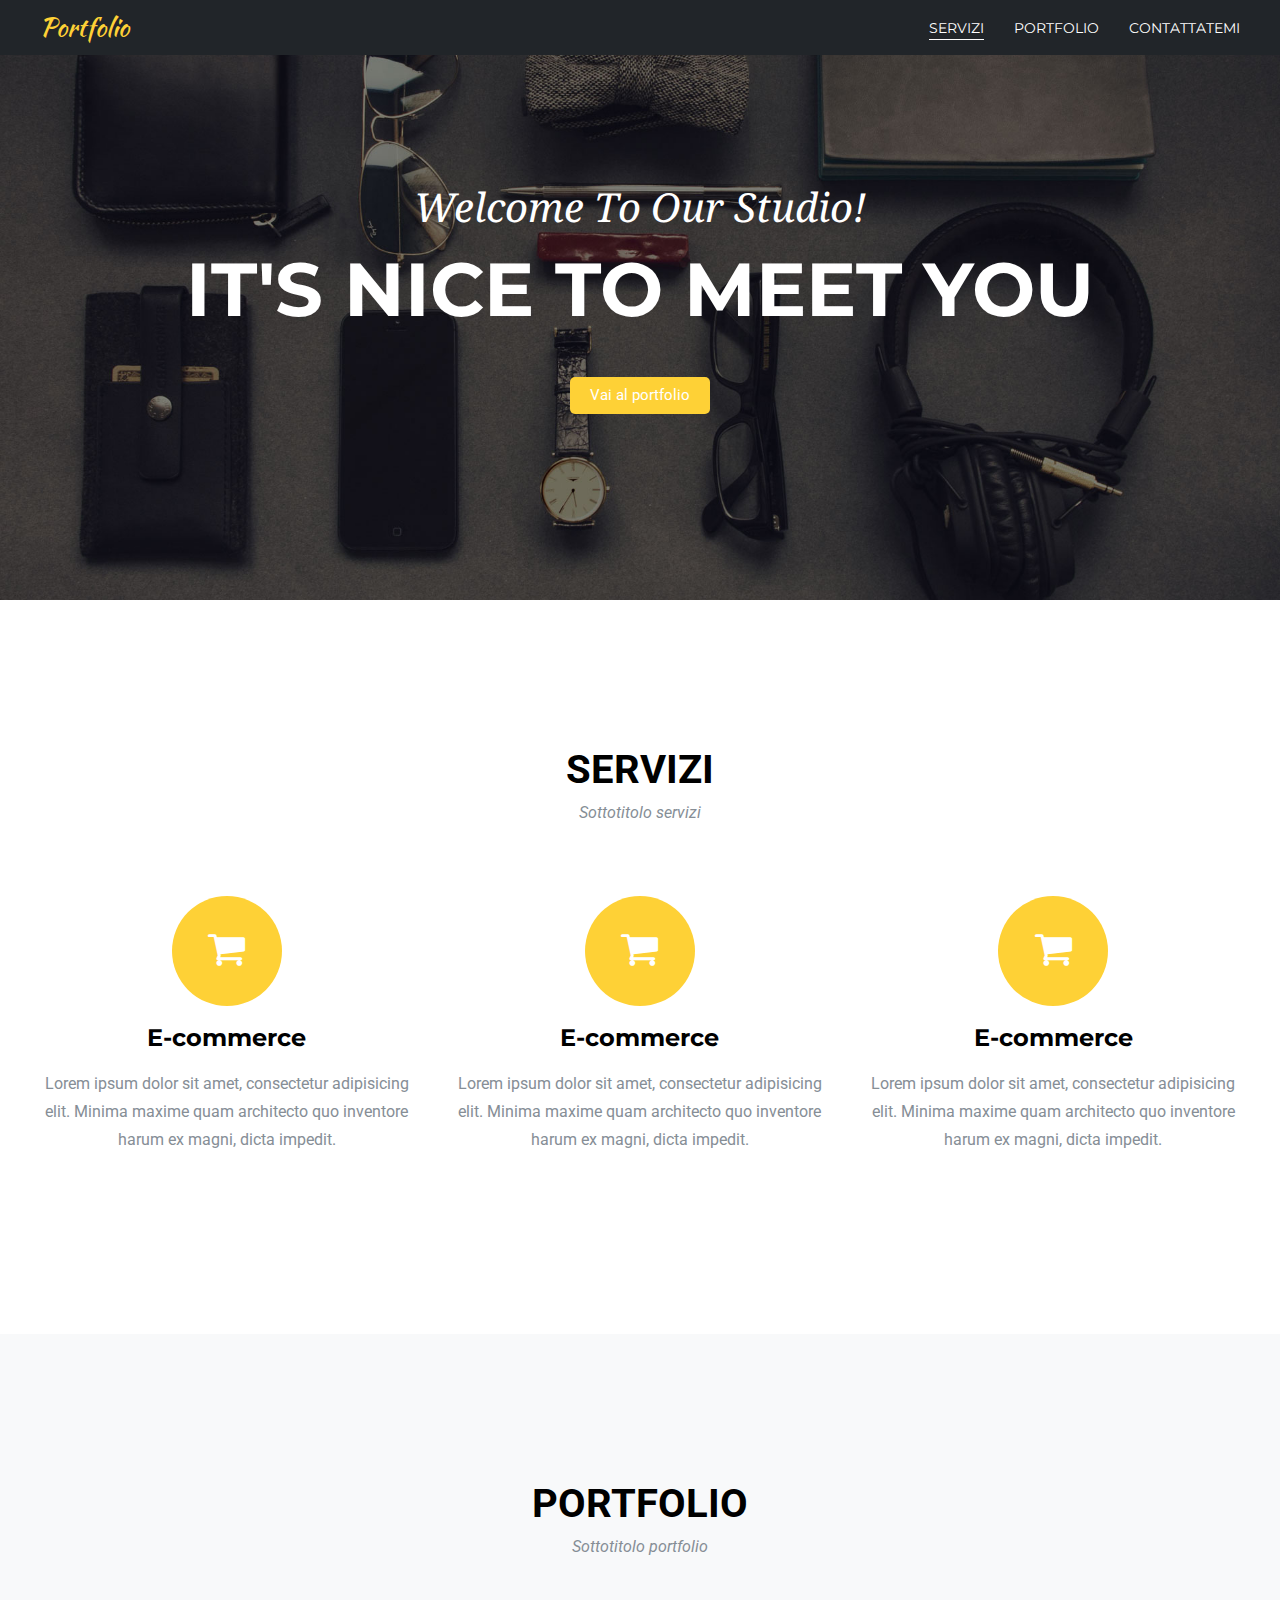
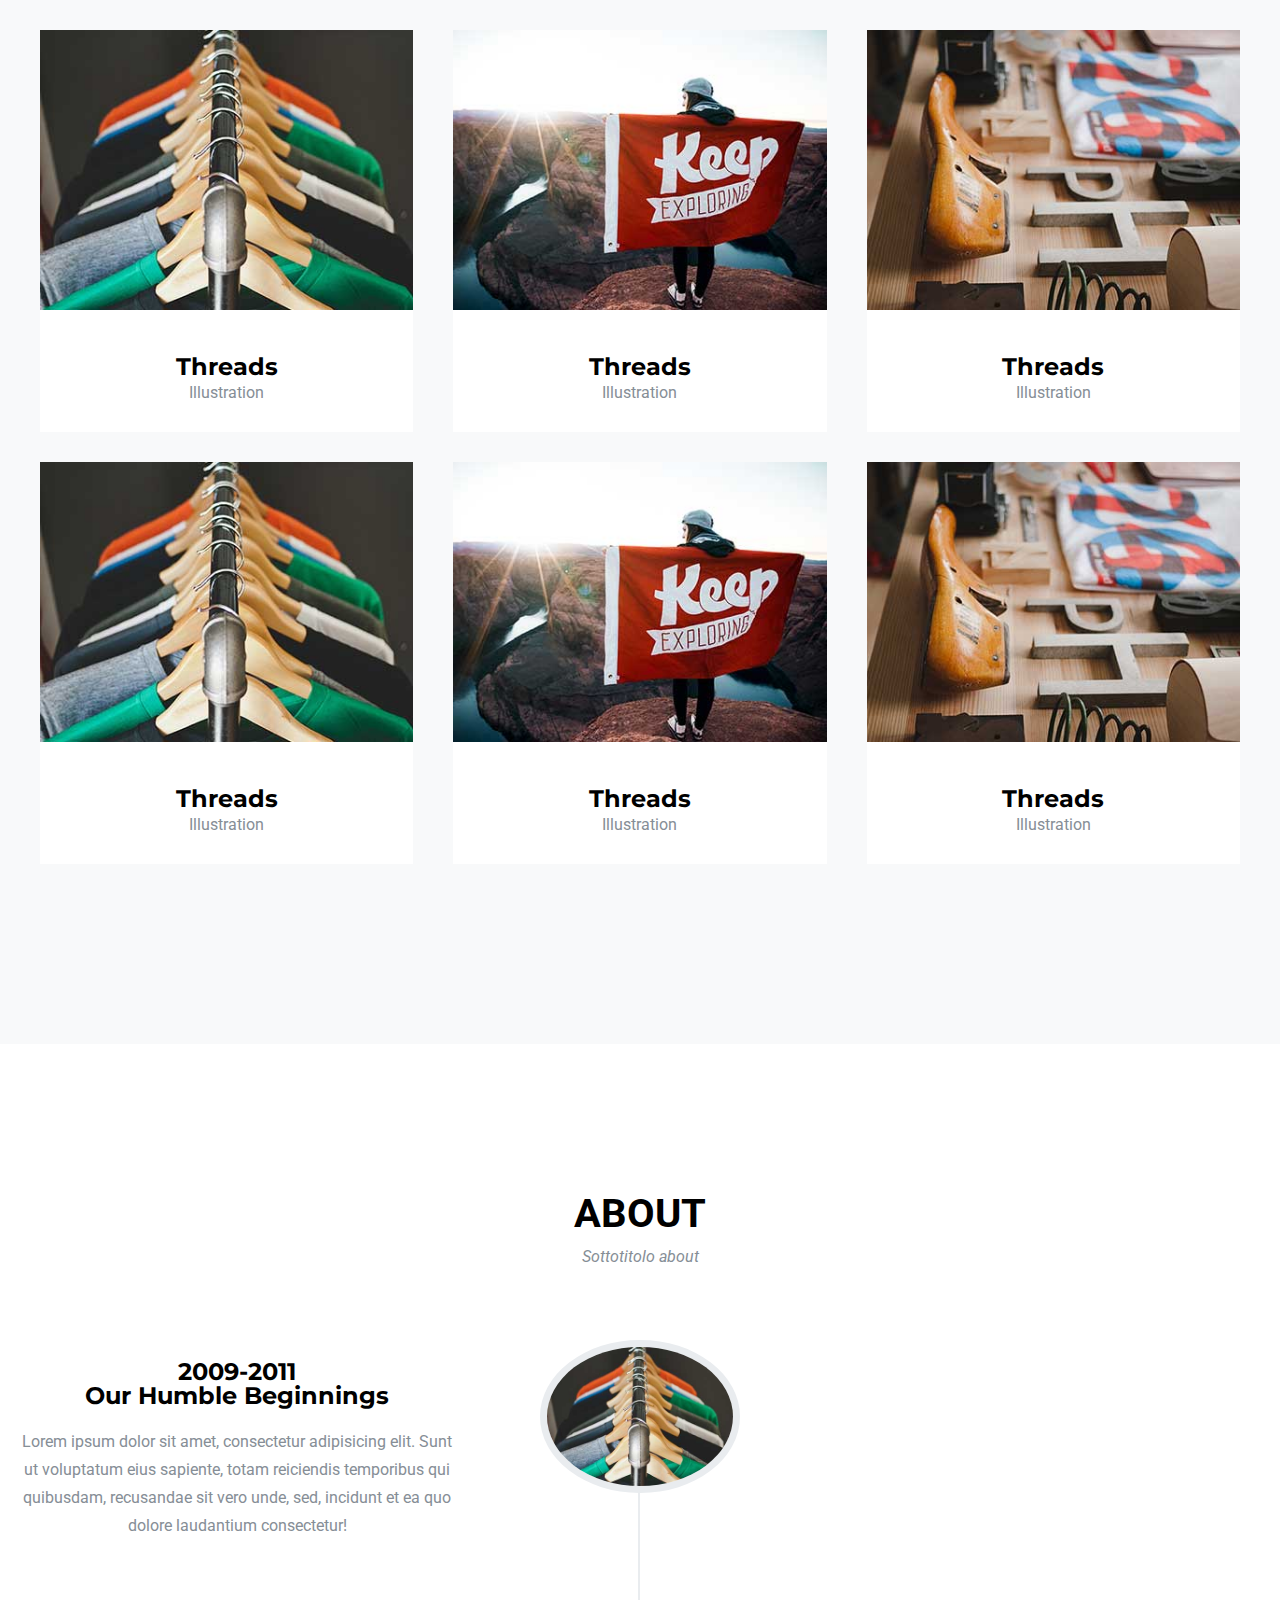
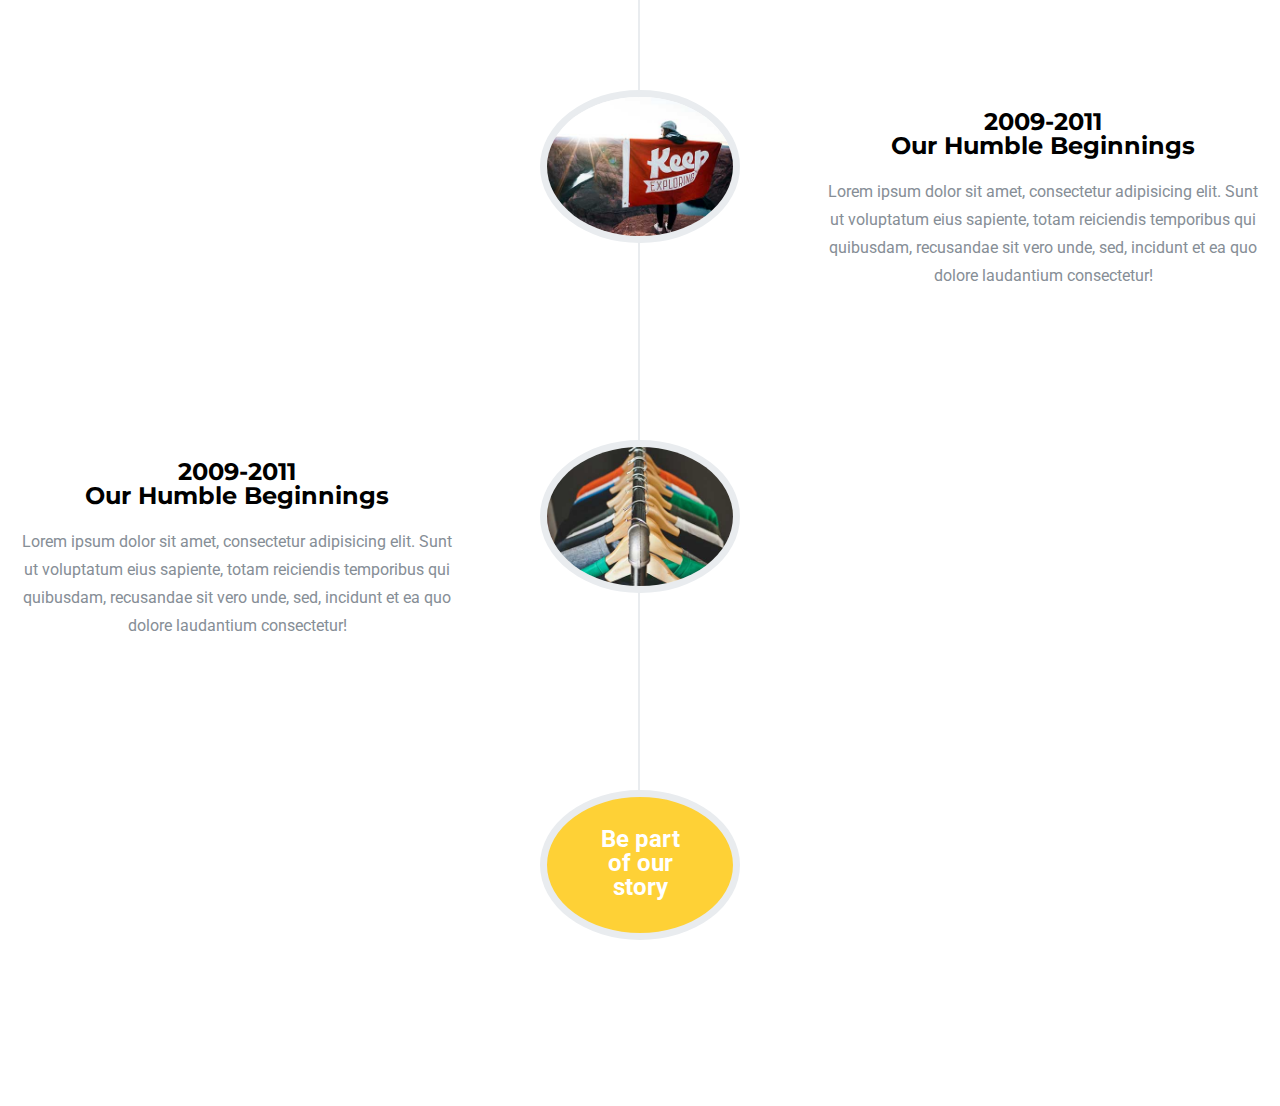
<file: index.html>
<!DOCTYPE html>
<html lang="it">
	<head>
		<title>Landing</title>
        <link href="https://fonts.googleapis.com/css?family=Roboto:100,100i,300,300i,400,400i,500,500i,700,700i" rel="stylesheet">
        <link href="https://fonts.googleapis.com/css?family=Kaushan+Script" rel="stylesheet" type="text/css">
        <link href="https://fonts.googleapis.com/css?family=Montserrat:400,700" rel="stylesheet" type="text/css">
        <link href="https://fonts.googleapis.com/css?family=Droid+Serif:400,700,400italic,700italic" rel="stylesheet" type="text/css">
        <link href="https://maxcdn.bootstrapcdn.com/font-awesome/4.7.0/css/font-awesome.min.css" rel="stylesheet">
        <link href="css/reset.css" rel="stylesheet" type="text/css">
        <link href="css/stile.css" rel="stylesheet" type="text/css">
	</head>
	
	<body>
        <div id="header">
            <div class="contenitore">
                <div id="logo">Portfolio</div>
                <ul id="menu">
                    <li class="active"><a href="#">SERVIZI</a></li>
                    <li><a href="#">PORTFOLIO</a></li>
                    <li><a href="#">CONTATTATEMI</a></li>
                </ul>
                <div class="clear-float"></div>
            </div>
        </div>

        <div id="claim">
            <div class="claim-testo">
                <div class="d-table">
                    <div class="d-table-cell">
                        <div class="claim-testo-contenuto">
                            Welcome To Our Studio!
                        </div>
                        <div class="claim-seconda-riga text-uppercase">It's Nice To Meet You</div>
                        <a class="btn btn-yellow" href="#portfolio">Vai al portfolio</a>
                    </div>
                </div>
            </div>
        </div>

        <div id="servizi" class="section">
            <div class="contenitore text-center">
                <h2 class="titolo-sezione">SERVIZI</h2>
                <h3 class="sottotitolo-sezione">Sottotitolo servizi</h3>
                <div class="riga">
                    <div class="colonna-33">
                        <div class="blocco-servizio">
                            <div class="icona-servizio"><i class="fa fa-shopping-cart" aria-hidden="true"></i></div>
                            <div class="nome-servizio">E-commerce</div>
                            <div class="descrizione-servizio">Lorem ipsum dolor sit amet, consectetur adipisicing elit. Minima maxime quam architecto quo inventore harum ex magni, dicta impedit.</div>
                        </div>
                    </div>
                    <div class="colonna-33">
                        <div class="blocco-servizio">
                            <div class="icona-servizio"><i class="fa fa-shopping-cart" aria-hidden="true"></i></div>
                            <div class="nome-servizio">E-commerce</div>
                            <div class="descrizione-servizio">Lorem ipsum dolor sit amet, consectetur adipisicing elit. Minima maxime quam architecto quo inventore harum ex magni, dicta impedit.</div>
                        </div>
                    </div>
                    <div class="colonna-33">
                        <div class="blocco-servizio">
                            <div class="icona-servizio"><i class="fa fa-shopping-cart" aria-hidden="true"></i></div>
                            <div class="nome-servizio">E-commerce</div>
                            <div class="descrizione-servizio">Lorem ipsum dolor sit amet, consectetur adipisicing elit. Minima maxime quam architecto quo inventore harum ex magni, dicta impedit.</div>
                        </div>
                    </div>
                    <div class="clear-float"></div>
                </div>
            </div>
        </div>

        <div id="portfolio" class="section">
            <div class="contenitore text-center">
                <h2 class="titolo-sezione">PORTFOLIO</h2>
                <h3 class="sottotitolo-sezione">Sottotitolo portfolio</h3>
                <div class="riga">
                    <div class="colonna-33">
                        <div class="blocco-portfolio">
                            <a href="#">
                                <div class="blocco-immagine">
                                    <img src="immagini/01-thumbnail.jpg" class="w-100">
                                    <div class="overlay-img">
                                        <div class="d-table">
                                            <div class="d-table-cell">
                                                <div class="claim-testo-contenuto">
                                                    +
                                                </div>
                                            </div>
                                        </div>
                                    </div>
                                </div>
                                <div class="descrizione-portfolio">
                                    <div class="nome-servizio">Threads</div>
                                    <div class="descrizione-servizio">Illustration</div>
                                </div>
                            </a>
                        </div>
                    </div>
                    <div class="colonna-33">
                        <div class="blocco-portfolio">
                            <a href="#">
                                <div class="blocco-immagine">
                                    <img src="immagini/02-thumbnail.jpg" class="w-100">
                                    <div class="overlay-img">
                                        <div class="d-table">
                                            <div class="d-table-cell">
                                                <div class="claim-testo-contenuto">
                                                    +
                                                </div>
                                            </div>
                                        </div>
                                    </div>
                                </div>
                                <div class="descrizione-portfolio">
                                    <div class="nome-servizio">Threads</div>
                                    <div class="descrizione-servizio">Illustration</div>
                                </div>
                            </a>
                        </div>
                    </div>
                    <div class="colonna-33">
                        <div class="blocco-portfolio">
                            <a href="#">
                                <div class="blocco-immagine">
                                    <img src="immagini/03-thumbnail.jpg" class="w-100">
                                    <div class="overlay-img">
                                        <div class="d-table">
                                            <div class="d-table-cell">
                                                <div class="claim-testo-contenuto">
                                                    +
                                                </div>
                                            </div>
                                        </div>
                                    </div>
                                </div>
                                <div class="descrizione-portfolio">
                                    <div class="nome-servizio">Threads</div>
                                    <div class="descrizione-servizio">Illustration</div>
                                </div>
                            </a>
                        </div>
                    </div>
                    <div class="colonna-33">
                        <div class="blocco-portfolio">
                            <a href="#">
                                <div class="blocco-immagine">
                                    <img src="immagini/01-thumbnail.jpg" class="w-100">
                                    <div class="overlay-img">
                                        <div class="d-table">
                                            <div class="d-table-cell">
                                                <div class="claim-testo-contenuto">
                                                    +
                                                </div>
                                            </div>
                                        </div>
                                    </div>
                                </div>
                                <div class="descrizione-portfolio">
                                    <div class="nome-servizio">Threads</div>
                                    <div class="descrizione-servizio">Illustration</div>
                                </div>
                            </a>
                        </div>
                    </div>
                    <div class="colonna-33">
                        <div class="blocco-portfolio">
                            <a href="#">
                                <div class="blocco-immagine">
                                    <img src="immagini/02-thumbnail.jpg" class="w-100">
                                    <div class="overlay-img">
                                        <div class="d-table">
                                            <div class="d-table-cell">
                                                <div class="claim-testo-contenuto">
                                                    +
                                                </div>
                                            </div>
                                        </div>
                                    </div>
                                </div>
                                <div class="descrizione-portfolio">
                                    <div class="nome-servizio">Threads</div>
                                    <div class="descrizione-servizio">Illustration</div>
                                </div>
                            </a>
                        </div>
                    </div>
                    <div class="colonna-33">
                        <div class="blocco-portfolio">
                            <a href="#">
                                <div class="blocco-immagine">
                                    <img src="immagini/03-thumbnail.jpg" class="w-100">
                                    <div class="overlay-img">
                                        <div class="d-table">
                                            <div class="d-table-cell">
                                                <div class="claim-testo-contenuto">
                                                    +
                                                </div>
                                            </div>
                                        </div>
                                    </div>
                                </div>
                                <div class="descrizione-portfolio">
                                    <div class="nome-servizio">Threads</div>
                                    <div class="descrizione-servizio">Illustration</div>
                                </div>
                            </a>
                        </div>
                    </div>
                    <div class="clear-float"></div>
                </div>
            </div>
        </div>

        <div id="about" class="section">
            <div class="contenitore text-center">
                <h2 class="titolo-sezione">ABOUT</h2>
                <h3 class="sottotitolo-sezione">Sottotitolo about</h3>

                <div class="contenuto-about">
                    <div class="riga-centrale-about"></div>
                    <div class="riga">
                        <div class="img-about">
                            <img src="immagini/01-thumbnail.jpg" class="w-100">
                        </div>
                        <div class="colonna-about-sx">
                            <div class="nome-servizio">2009-2011<br>Our Humble Beginnings</div>
                            <div class="descrizione-servizio">Lorem ipsum dolor sit amet, consectetur adipisicing elit. Sunt ut voluptatum eius sapiente, totam reiciendis temporibus qui quibusdam, recusandae sit vero unde, sed, incidunt et ea quo dolore laudantium consectetur!</div>
                        </div>
                        <div class="clear-float"></div>
                    </div>

                    <div class="riga">
                        <div class="img-about">
                            <img src="immagini/02-thumbnail.jpg" class="w-100">
                        </div>
                        <div class="colonna-about-dx">
                            <div class="nome-servizio">2009-2011<br>Our Humble Beginnings</div>
                            <div class="descrizione-servizio">Lorem ipsum dolor sit amet, consectetur adipisicing elit. Sunt ut voluptatum eius sapiente, totam reiciendis temporibus qui quibusdam, recusandae sit vero unde, sed, incidunt et ea quo dolore laudantium consectetur!</div>
                        </div>
                        <div class="clear-float"></div>
                    </div>

                    <div class="riga">
                        <div class="img-about">
                            <img src="immagini/01-thumbnail.jpg" class="w-100">
                        </div>
                        <div class="colonna-about-sx">
                            <div class="nome-servizio">2009-2011<br>Our Humble Beginnings</div>
                            <div class="descrizione-servizio">Lorem ipsum dolor sit amet, consectetur adipisicing elit. Sunt ut voluptatum eius sapiente, totam reiciendis temporibus qui quibusdam, recusandae sit vero unde, sed, incidunt et ea quo dolore laudantium consectetur!</div>
                        </div>
                        <div class="clear-float"></div>
                    </div>

                    <div class="riga">
                        <div class="img-about">
                            <div class="our-story">Be part<br>of our<br>story</div>
                        </div>
                        <div class="colonna-about-dx">&nbsp;</div>
                        <div class="clear-float"></div>
                    </div>
                </div>
            </div>
        </div>
	</body>
</html>
</file>
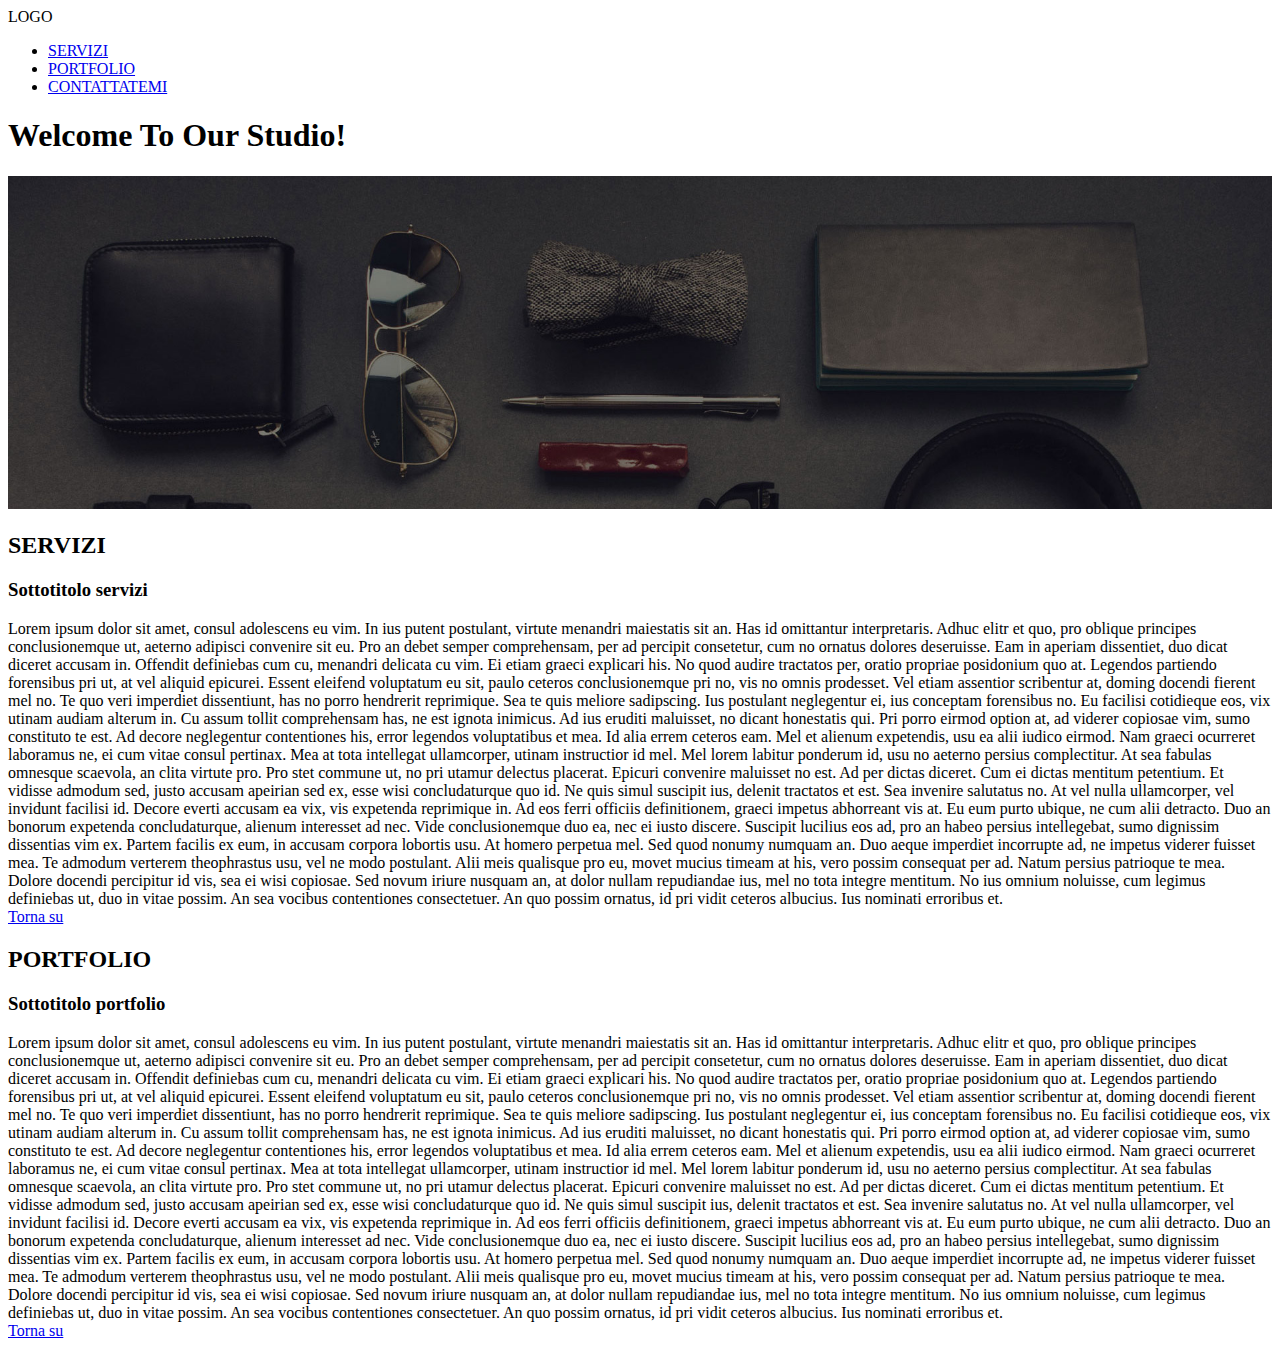
<file: esercizio/index.html>
<!DOCTYPE html>
<html lang="it">
	<head>
		<title>Landing</title>
	</head>
	
	<body>
        <div id="header">
            <div id="logo">LOGO</div>
            <ul id="menu">
                <li><a href="#servizi">SERVIZI</a></li>
                <li><a href="#portfolio">PORTFOLIO</a></li>
                <li><a href="#">CONTATTATEMI</a></li>
            </ul>
        </div>

        <div id="claim">
            <h1>Welcome To Our Studio!</h1>
            <img src="immagini/header-bg-small.jpg" width="100%">
        </div>

        <div id="servizi">
            <h2>SERVIZI</h2>
            <h3>Sottotitolo servizi</h3>
            <p>
Lorem ipsum dolor sit amet, consul adolescens eu vim. In ius putent postulant, virtute menandri maiestatis sit an. Has id omittantur interpretaris. Adhuc elitr et quo, pro oblique principes conclusionemque ut, aeterno adipisci convenire sit eu.

Pro an debet semper comprehensam, per ad percipit consetetur, cum no ornatus dolores deseruisse. Eam in aperiam dissentiet, duo dicat diceret accusam in. Offendit definiebas cum cu, menandri delicata cu vim. Ei etiam graeci explicari his. No quod audire tractatos per, oratio propriae posidonium quo at. Legendos partiendo forensibus pri ut, at vel aliquid epicurei.

Essent eleifend voluptatum eu sit, paulo ceteros conclusionemque pri no, vis no omnis prodesset. Vel etiam assentior scribentur at, doming docendi fierent mel no. Te quo veri imperdiet dissentiunt, has no porro hendrerit reprimique. Sea te quis meliore sadipscing. Ius postulant neglegentur ei, ius conceptam forensibus no.

Eu facilisi cotidieque eos, vix utinam audiam alterum in. Cu assum tollit comprehensam has, ne est ignota inimicus. Ad ius eruditi maluisset, no dicant honestatis qui. Pri porro eirmod option at, ad viderer copiosae vim, sumo constituto te est. Ad decore neglegentur contentiones his, error legendos voluptatibus et mea. Id alia errem ceteros eam. Mel et alienum expetendis, usu ea alii iudico eirmod.

Nam graeci ocurreret laboramus ne, ei cum vitae consul pertinax. Mea at tota intellegat ullamcorper, utinam instructior id mel. Mel lorem labitur ponderum id, usu no aeterno persius complectitur. At sea fabulas omnesque scaevola, an clita virtute pro. Pro stet commune ut, no pri utamur delectus placerat. Epicuri convenire maluisset no est.

Ad per dictas diceret. Cum ei dictas mentitum petentium. Et vidisse admodum sed, justo accusam apeirian sed ex, esse wisi concludaturque quo id. Ne quis simul suscipit ius, delenit tractatos et est.

Sea invenire salutatus no. At vel nulla ullamcorper, vel invidunt facilisi id. Decore everti accusam ea vix, vis expetenda reprimique in. Ad eos ferri officiis definitionem, graeci impetus abhorreant vis at. Eu eum purto ubique, ne cum alii detracto. Duo an bonorum expetenda concludaturque, alienum interesset ad nec.

Vide conclusionemque duo ea, nec ei iusto discere. Suscipit lucilius eos ad, pro an habeo persius intellegebat, sumo dignissim dissentias vim ex. Partem facilis ex eum, in accusam corpora lobortis usu. At homero perpetua mel. Sed quod nonumy numquam an.

Duo aeque imperdiet incorrupte ad, ne impetus viderer fuisset mea. Te admodum verterem theophrastus usu, vel ne modo postulant. Alii meis qualisque pro eu, movet mucius timeam at his, vero possim consequat per ad. Natum persius patrioque te mea. Dolore docendi percipitur id vis, sea ei wisi copiosae. Sed novum iriure nusquam an, at dolor nullam repudiandae ius, mel no tota integre mentitum.

No ius omnium noluisse, cum legimus definiebas ut, duo in vitae possim. An sea vocibus contentiones consectetuer. An quo possim ornatus, id pri vidit ceteros albucius. Ius nominati erroribus et.
                <br><a href="#">Torna su</a>
            </p>
        </div>

        <div id="portfolio">
            <h2>PORTFOLIO</h2>
            <h3>Sottotitolo portfolio</h3>
            <p>
Lorem ipsum dolor sit amet, consul adolescens eu vim. In ius putent postulant, virtute menandri maiestatis sit an. Has id omittantur interpretaris. Adhuc elitr et quo, pro oblique principes conclusionemque ut, aeterno adipisci convenire sit eu.

Pro an debet semper comprehensam, per ad percipit consetetur, cum no ornatus dolores deseruisse. Eam in aperiam dissentiet, duo dicat diceret accusam in. Offendit definiebas cum cu, menandri delicata cu vim. Ei etiam graeci explicari his. No quod audire tractatos per, oratio propriae posidonium quo at. Legendos partiendo forensibus pri ut, at vel aliquid epicurei.

Essent eleifend voluptatum eu sit, paulo ceteros conclusionemque pri no, vis no omnis prodesset. Vel etiam assentior scribentur at, doming docendi fierent mel no. Te quo veri imperdiet dissentiunt, has no porro hendrerit reprimique. Sea te quis meliore sadipscing. Ius postulant neglegentur ei, ius conceptam forensibus no.

Eu facilisi cotidieque eos, vix utinam audiam alterum in. Cu assum tollit comprehensam has, ne est ignota inimicus. Ad ius eruditi maluisset, no dicant honestatis qui. Pri porro eirmod option at, ad viderer copiosae vim, sumo constituto te est. Ad decore neglegentur contentiones his, error legendos voluptatibus et mea. Id alia errem ceteros eam. Mel et alienum expetendis, usu ea alii iudico eirmod.

Nam graeci ocurreret laboramus ne, ei cum vitae consul pertinax. Mea at tota intellegat ullamcorper, utinam instructior id mel. Mel lorem labitur ponderum id, usu no aeterno persius complectitur. At sea fabulas omnesque scaevola, an clita virtute pro. Pro stet commune ut, no pri utamur delectus placerat. Epicuri convenire maluisset no est.

Ad per dictas diceret. Cum ei dictas mentitum petentium. Et vidisse admodum sed, justo accusam apeirian sed ex, esse wisi concludaturque quo id. Ne quis simul suscipit ius, delenit tractatos et est.

Sea invenire salutatus no. At vel nulla ullamcorper, vel invidunt facilisi id. Decore everti accusam ea vix, vis expetenda reprimique in. Ad eos ferri officiis definitionem, graeci impetus abhorreant vis at. Eu eum purto ubique, ne cum alii detracto. Duo an bonorum expetenda concludaturque, alienum interesset ad nec.

Vide conclusionemque duo ea, nec ei iusto discere. Suscipit lucilius eos ad, pro an habeo persius intellegebat, sumo dignissim dissentias vim ex. Partem facilis ex eum, in accusam corpora lobortis usu. At homero perpetua mel. Sed quod nonumy numquam an.

Duo aeque imperdiet incorrupte ad, ne impetus viderer fuisset mea. Te admodum verterem theophrastus usu, vel ne modo postulant. Alii meis qualisque pro eu, movet mucius timeam at his, vero possim consequat per ad. Natum persius patrioque te mea. Dolore docendi percipitur id vis, sea ei wisi copiosae. Sed novum iriure nusquam an, at dolor nullam repudiandae ius, mel no tota integre mentitum.

No ius omnium noluisse, cum legimus definiebas ut, duo in vitae possim. An sea vocibus contentiones consectetuer. An quo possim ornatus, id pri vidit ceteros albucius. Ius nominati erroribus et.
                <br><a href="#">Torna su</a>
            </p>
        </div>

	</body>
</html>
</file>
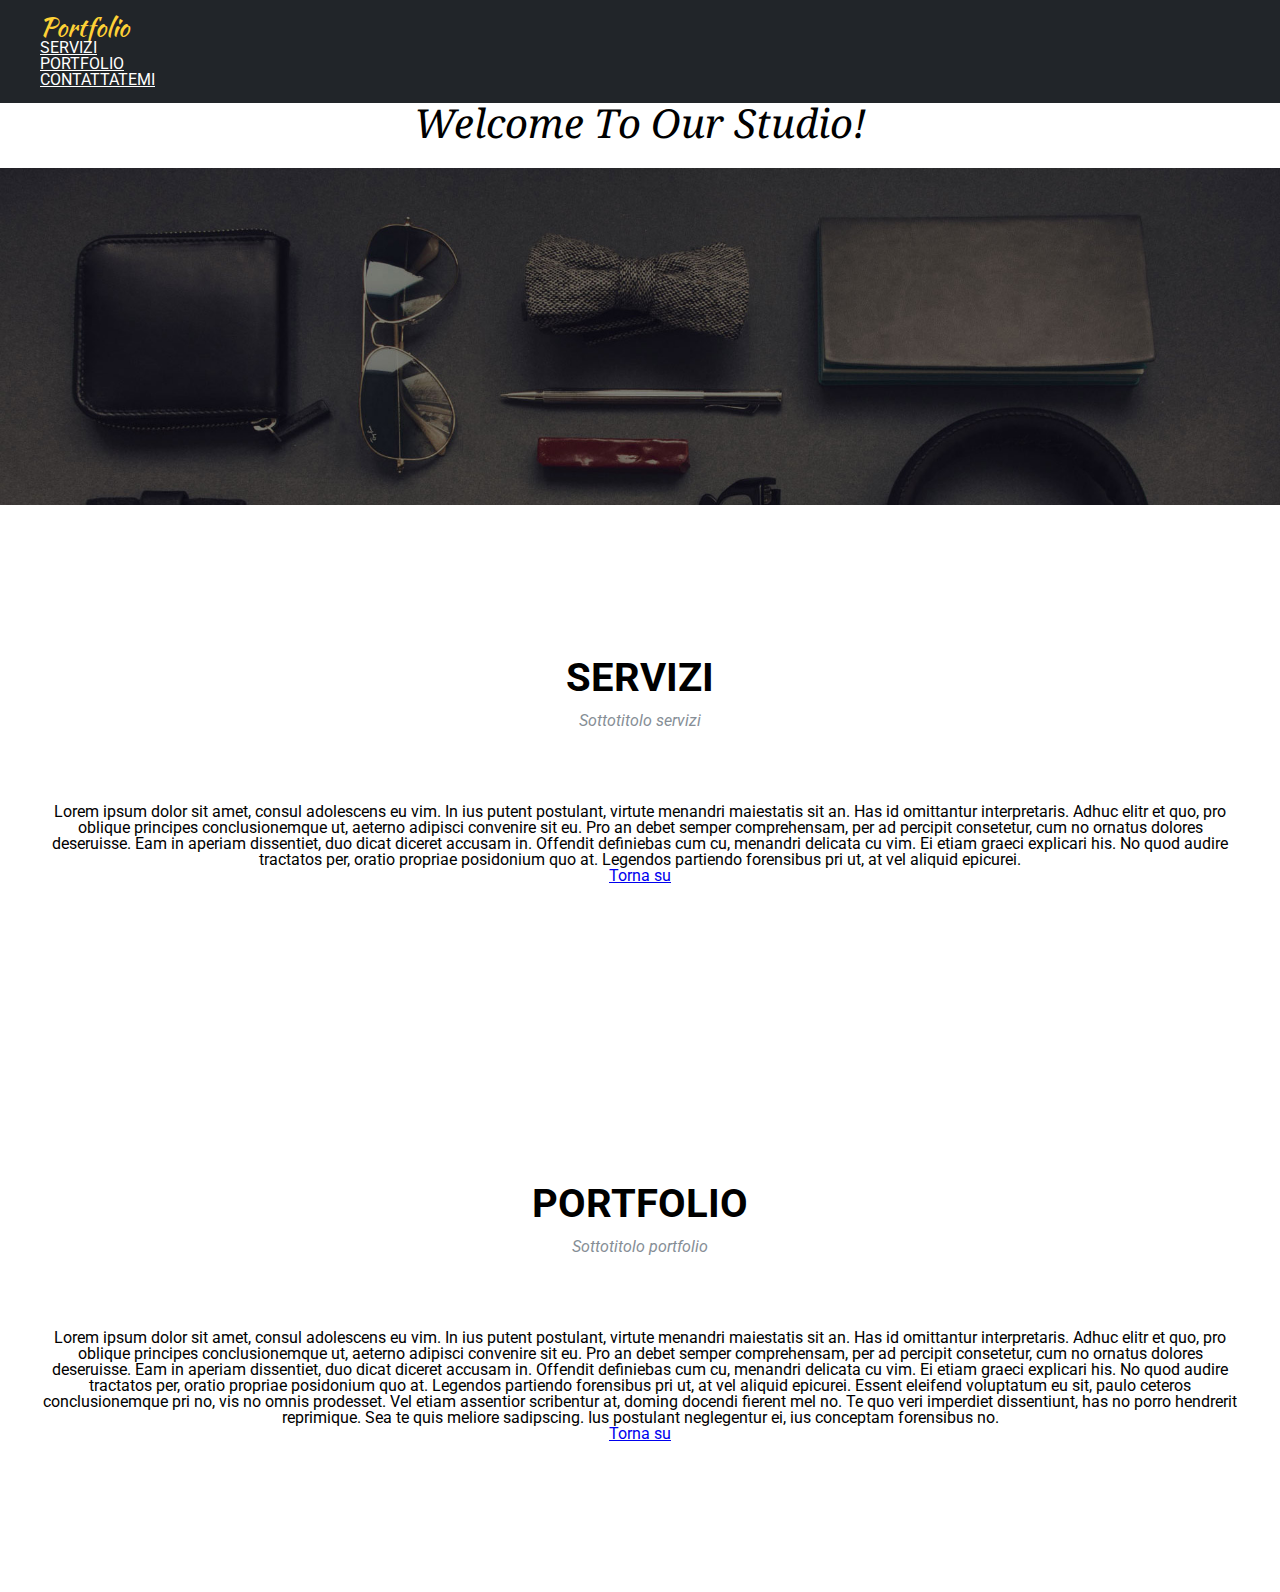
<file: esercizio2/index.html>
<!DOCTYPE html>
<html lang="it">
	<head>
		<title>Landing</title>
        <link href="https://fonts.googleapis.com/css?family=Roboto:100,100i,300,300i,400,400i,500,500i,700,700i" rel="stylesheet">
        <link href="https://fonts.googleapis.com/css?family=Kaushan+Script" rel="stylesheet" type="text/css">
        <link href="https://fonts.googleapis.com/css?family=Montserrat:400,700" rel="stylesheet" type="text/css">
        <link href="https://fonts.googleapis.com/css?family=Droid+Serif:400,700,400italic,700italic" rel="stylesheet" type="text/css">
        <link href="https://maxcdn.bootstrapcdn.com/font-awesome/4.7.0/css/font-awesome.min.css" rel="stylesheet">
        <link href="css/reset.css" rel="stylesheet" type="text/css">
        <link href="css/stile.css" rel="stylesheet" type="text/css">
	</head>
	
	<body>
        <div id="header">
            <div class="contenitore">
                <div id="logo">Portfolio</div>
                <ul id="menu">
                    <li><a href="#servizi">SERVIZI</a></li>
                    <li><a href="#portfolio">PORTFOLIO</a></li>
                    <li><a href="#">CONTATTATEMI</a></li>
                </ul>
            </div>
        </div>

        <div id="claim">
            <h1>Welcome To Our Studio!</h1>
            <img src="immagini/header-bg-small.jpg" width="100%">
        </div>

        <div id="servizi" class="section">
            <div class="contenitore">
                <h2>SERVIZI</h2>
                <h3>Sottotitolo servizi</h3>
                <p>
    Lorem ipsum dolor sit amet, consul adolescens eu vim. In ius putent postulant, virtute menandri maiestatis sit an. Has id omittantur interpretaris. Adhuc elitr et quo, pro oblique principes conclusionemque ut, aeterno adipisci convenire sit eu.

    Pro an debet semper comprehensam, per ad percipit consetetur, cum no ornatus dolores deseruisse. Eam in aperiam dissentiet, duo dicat diceret accusam in. Offendit definiebas cum cu, menandri delicata cu vim. Ei etiam graeci explicari his. No quod audire tractatos per, oratio propriae posidonium quo at. Legendos partiendo forensibus pri ut, at vel aliquid epicurei.
                    <br><a href="#">Torna su</a>
                </p>
            </div>
        </div>

        <div id="portfolio" class="section">
            <div class="contenitore">
                <h2>PORTFOLIO</h2>
                <h3>Sottotitolo portfolio</h3>
                <p>
    Lorem ipsum dolor sit amet, consul adolescens eu vim. In ius putent postulant, virtute menandri maiestatis sit an. Has id omittantur interpretaris. Adhuc elitr et quo, pro oblique principes conclusionemque ut, aeterno adipisci convenire sit eu.

    Pro an debet semper comprehensam, per ad percipit consetetur, cum no ornatus dolores deseruisse. Eam in aperiam dissentiet, duo dicat diceret accusam in. Offendit definiebas cum cu, menandri delicata cu vim. Ei etiam graeci explicari his. No quod audire tractatos per, oratio propriae posidonium quo at. Legendos partiendo forensibus pri ut, at vel aliquid epicurei.

    Essent eleifend voluptatum eu sit, paulo ceteros conclusionemque pri no, vis no omnis prodesset. Vel etiam assentior scribentur at, doming docendi fierent mel no. Te quo veri imperdiet dissentiunt, has no porro hendrerit reprimique. Sea te quis meliore sadipscing. Ius postulant neglegentur ei, ius conceptam forensibus no.
                    <br><a href="#">Torna su</a>
                </p>
            </div>
        </div>

	</body>
</html>
</file>
<file: css/stile.css>
* {
    box-sizing: border-box;
}

body, html {
    font-family: 'Roboto', sans-serif;
}

/* UTILITY */
a {
    color: inherit;
    text-decoration: none;
}
.clear-float {
    clear:both;
}

.contenitore {
    width: 1200px;
    margin: 0px auto;
}

.d-table {
    display: table;
    width: 100%;
    height: 100%;
}

.d-table-cell {
    display: table-cell;
    vertical-align: middle;
}
.section {
    padding: 150px 0px;
}
.text-center {
    text-align: center;
}
.riga {
    margin-left: -20px;
    margin-right: -20px;
}
.colonna-33 {
    padding-left: 20px;
    padding-right: 20px;
    float: left;
    width: 33.3333%;
    margin-bottom: 30px;
}
.w-100 {
    width: 100%;
}
img.w-100 {
    display: block;
}
.text-uppercase {
    text-transform: uppercase;
}
/* UTILITY */

/* BUTTON */
.btn {
    display: inline-block;
    padding: 11px 20px;
    font-size: 15px;
    border-radius: 5px;
}
.btn-yellow {
    background-color: #fed136;
}
/* FINE BUTTON */

#header {
    position: fixed;
    top: 0px;
    padding: 15px;
/*    background-color: transparent;*/
    background-color: #212529;
    color: #fff;
    width: 100%;
    /* va messo lo z-index, perche' il jumbotron viene messo in position: relative e quindi,
    come spiegato nelle slide, interviene la questione dei livelli */
    z-index: 1;
}

/* NAVBAR */
#logo {
    float: left;
    font-size: 25px;
    color: #fed136;
    font-family: 'Kaushan Script','Helvetica Neue',Helvetica,Arial,cursive
}

#menu {
    float: right;
}

#menu li {
    float:left;
    margin-left: 30px;
    font-size: 16px;
    margin-top: 5px;
}
#menu li a {
    color: #fff;
    text-decoration: none;
    font-family: Montserrat,'Helvetica Neue',Helvetica,Arial,sans-serif;
    font-size: 14px;
}
#menu li.active a, #menu li a:hover {
    border-bottom: 1px solid #fff;
    padding-bottom: 2px;
}

/* JUMBOTRON */
#claim {
    position: relative;
    height: 600px;
    background: transparent url('../immagini/header-bg.jpg') no-repeat center center;
    background-size: cover;
}

.claim-img {
/*    All'inizio rimarranno qualche pixel sotto l'immagine.
    Il motivo e' che il tag img e' inline e quindi di default lascia sempre qualce spazio per i suoi discendenti.
    Per fixarlo ci sono 3 metodi; in questo caso mettendo display:block lo sistema
    https://stackoverflow.com/questions/19212352/div-height-based-on-child-image-height-adds-few-extra-pixels-at-the-bottom */
    width: 100%;
    display: block;
}
.claim-testo {
    position: absolute;
    left: 0px;
    top:0px;
    width: 100%;
    height: 100%;
    text-align: center;
    color: #fff;
/*    background-color: rgba(0,0,0,0.5);*/
}
.claim-testo-contenuto {
    font-family: 'Droid Serif','Helvetica Neue',Helvetica,Arial,sans-serif;
    font-size: 40px;
    font-style: italic;
    line-height: 40px;
    margin-bottom: 25px;
}
.claim-seconda-riga {
    font-size: 75px;
    font-weight: 700;
    line-height: 75px;
    margin-bottom: 50px;
    font-family: Montserrat,'Helvetica Neue',Helvetica,Arial,sans-serif;
}

/* SEZIONI */
.section h2 {
    font-size: 40px;
    margin-top: 0;
    margin-bottom: 15px;
    font-weight: 700;
}
.section h3 {
    font-size: 16px;
    font-weight: 400;
    font-style: italic;
    margin-bottom: 75px;
    color: #868e96;
}
/* FINE SEZIONI */

/* SERVIZI */
.icona-servizio {
    background-color: #fed136;
    font-size: 40px;
    color: #fff;
    width: 110px;
    margin: 0px auto;
    border-radius: 50%;
    height: 110px;
    padding-top: 33px;
}
.nome-servizio {
    margin: 20px 0;
    font-size: 1.5rem;
    font-family: 'Montserrat', sans-serif;
    font-weight: 700;
}
.descrizione-servizio {
    color: #868e96;
    line-height: 1.75;
}

/* PORTFOLIO */
#portfolio {
    background-color: #f8f9fa;
}
.descrizione-portfolio {
    max-width: 400px;
    margin: 0 auto;
    padding: 25px;
    text-align: center;
    background-color: #fff;
}
#portfolio .nome-servizio {
    margin-bottom: 0px;
}
.blocco-immagine {
    position: relative;
}
.overlay-img {
    position: absolute;
    width: 100%;
    height: 100%;
    background-color: rgba(254, 209, 54, 0.7);
    font-size: 50px;
    color: #fff;
    left: 0;
    top: 0;
    display: none;
}
.overlay-img .claim-testo-contenuto {
    font-size: 100px;
}
.blocco-portfolio:hover {
    box-shadow: 0px 0px 20px 0px #c7c7c7;
}
.blocco-portfolio:hover .overlay-img {
    display: block;
}
/* ABOUT */
#about .riga {
    position: relative;
    margin-bottom: 150px;
}
.img-about {
    position: absolute;
    width: 200px;
    height: 150px;
    left: 50%;
    margin-left: -100px;
}
.img-about img {
    border-radius: 50%;
    border: 7px solid #e9ecef;
}
.colonna-about-sx {
    float: left;
    width: 35%;
}
.colonna-about-dx {
    float: right;
    width: 35%;
}
.contenuto-about {
    position: relative
}
.riga-centrale-about {
    width: 2px;
    background-color: #e9ecef;
    position: absolute;
    left: 50%;
    top: 0;
    bottom: 0;
    margin-left: -2px;
}
.our-story {
    background-color: #fed136;
    border-radius: 50%;
    border: 7px solid #e9ecef;
    width: 100%;
    height: 100%;
    padding: 30px;
    color: #fff;
    font-size: 1.5rem;
    font-weight: 700;
}

@media screen and (max-width: 1199px) {
    .contenitore {
        width: 700px;
    }
}

@media screen and (min-width: 768px) and (max-width: 991px) {
    #servizi .colonna-33 {
        width: 100%;
    }
    .colonna-33 {
        width: 50%;
    }
}

@media screen and (max-width: 767px) {
    .contenitore {
        width: 100%;
    }
    .riga {
        margin-left: 0px;
        margin-right: 0px;
    }
    .colonna-33 {
        width: 100%;
    }
    .descrizione-portfolio {
        max-width: 100%;
    }
    #about .riga {
        margin-left: 20px;
        margin-right: 20px;
    }
    .img-about {
        width: 100px;
        height: auto;
        left: 0;
        margin-left: 0;
    }
    .colonna-about-sx, .colonna-about-dx {
        float: left;
        position: relative;
        left: 0px;
        width: 100%;
        padding-left: 120px;
    }
    .riga-centrale-about {
        left: 73px;
    }
    #about .nome-servizio, .our-story {
        font-size: 15px;
        padding: 18px;
    }
    #about .descrizione-servizio {
        font-size: 14px;
        line-height: 21.5px;
    }
    .claim-testo-contenuto {
        font-size: 25px;
    }
    .claim-seconda-riga {
        font-size: 40px;
    }
}
</file>
<file: esercizio2/css/stile.css>
* {
    box-sizing: border-box;
}

body, html {
    font-family: 'Roboto', sans-serif;
}

#header {
    padding: 15px;
    background-color: #212529;
    color: #fff;
    width: 100%;
}

.contenitore {
    width: 1200px;
    margin: 0px auto;
}

#logo {
    font-size: 25px;
    color: #fed136;
    font-family: 'Kaushan Script','Helvetica Neue',Helvetica,Arial,cursive;
}

ul#menu li a {
    color: #fff;
}

h1 {
    font-family: 'Droid Serif','Helvetica Neue',Helvetica,Arial,sans-serif;
    font-size: 40px;
    font-style: italic;
    line-height: 40px;
    margin-bottom: 25px;
    text-align: center
}

.section {
    padding: 150px 0px;
    text-align: center;
}

.section h2 {
    font-size: 40px;
    margin-top: 0;
    margin-bottom: 15px;
    font-weight: 700;
}

.section h3 {
    font-size: 16px;
    font-weight: 400;
    font-style: italic;
    margin-bottom: 75px;
    color: #868e96;
}
</file>
